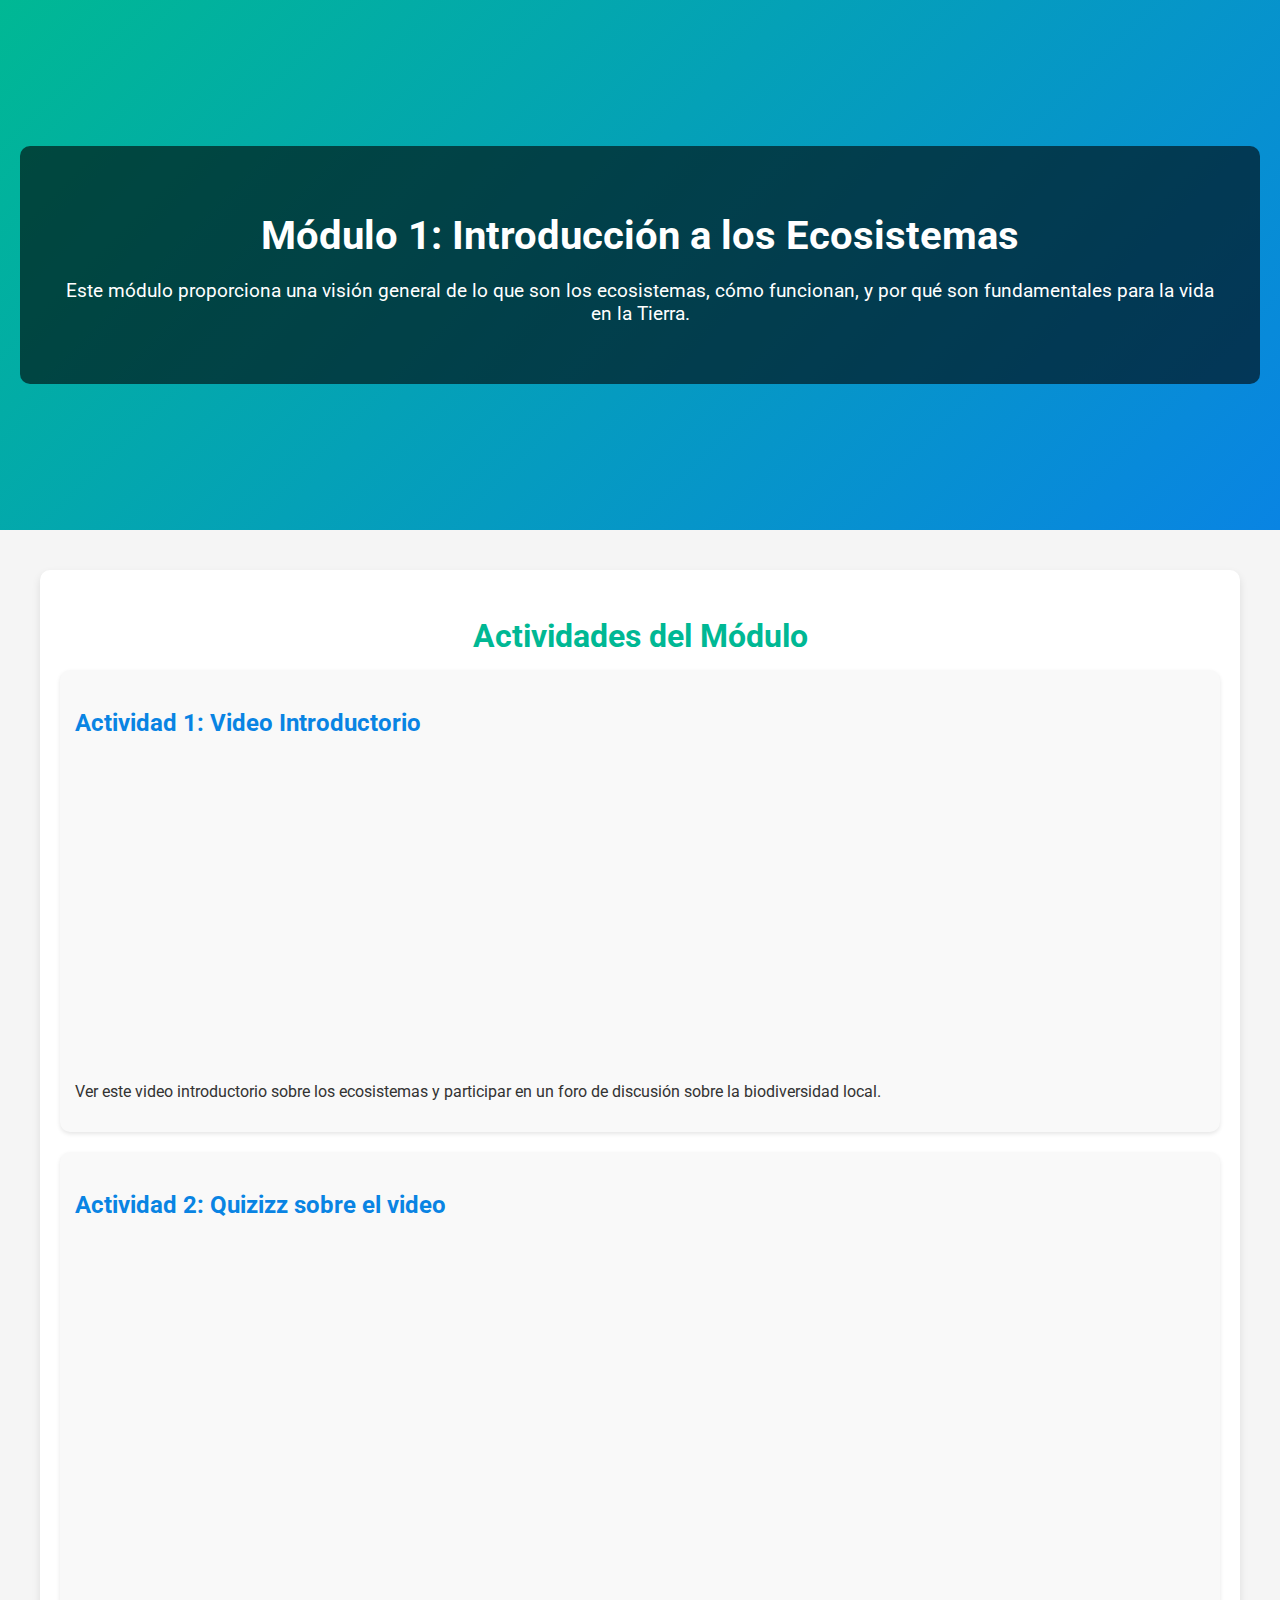
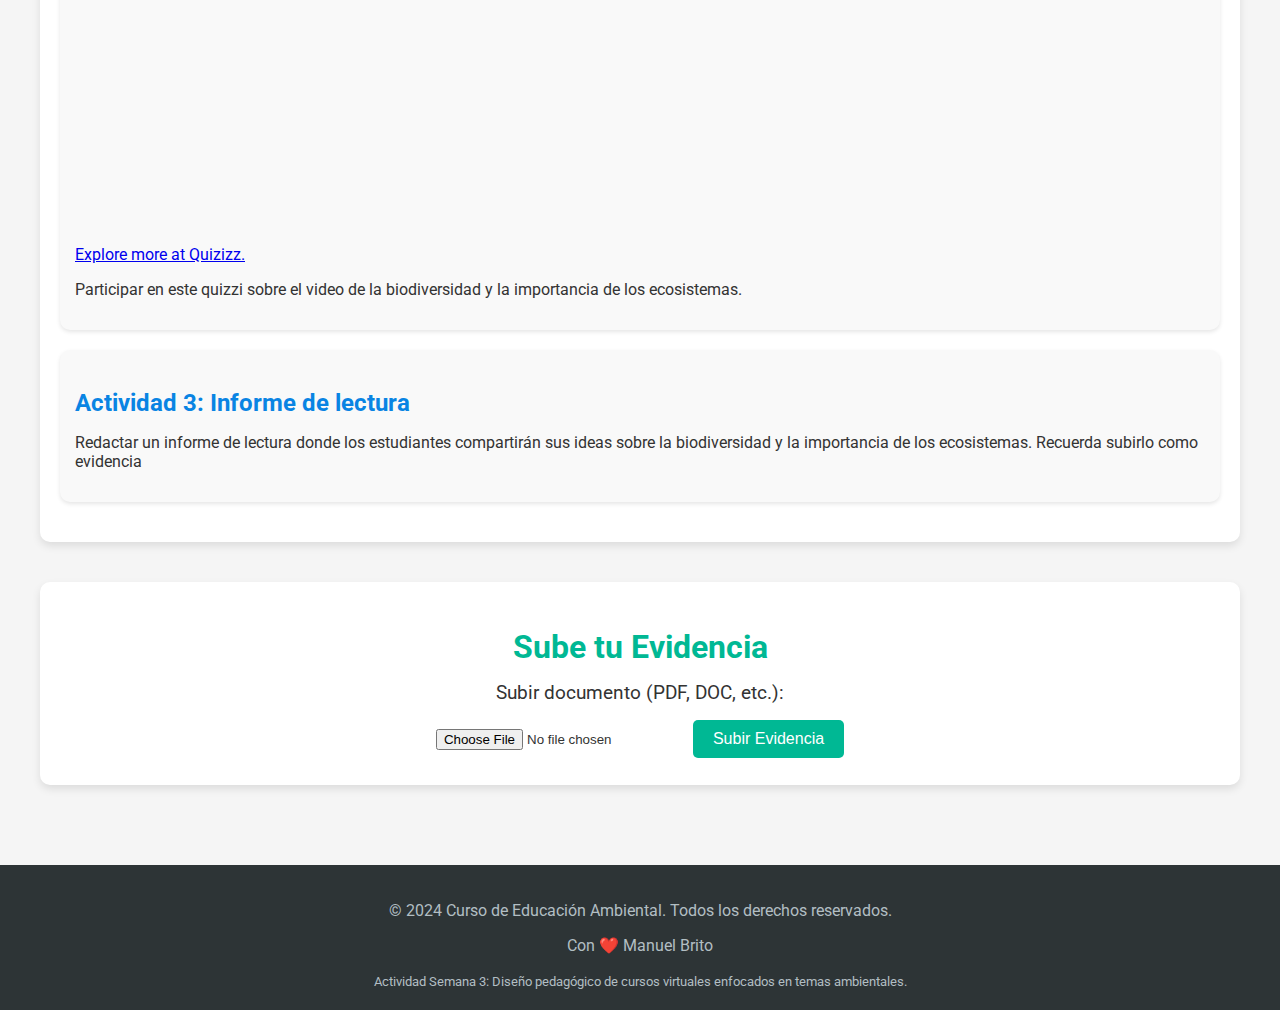
<file: modulo_pages.html>
<!DOCTYPE html>
<html lang="es">
<head>
    <meta charset="UTF-8">
    <meta name="viewport" content="width=device-width, initial-scale=1.0">
    <title>Módulo - Conservación de Ecosistemas</title>
    <link rel="stylesheet" href="estilos_modulo_pages.css">
    <link href="https://fonts.googleapis.com/css2?family=Roboto:wght@400;700&display=swap" rel="stylesheet">
    <link rel="icon" type="image/png" href="/icono_curso.jpeg">
</head>
<body>
    <header>
        <div class="header-container">
            <h1>Módulo 1: Introducción a los Ecosistemas</h1>
            <p>Este módulo proporciona una visión general de lo que son los ecosistemas, cómo funcionan, y por qué son fundamentales para la vida en la Tierra.</p>
        </div>
    </header>

    <main>
        <section class="module-details">
            <h2>Actividades del Módulo</h2>
            <div class="activity">
                <h3>Actividad 1: Video Introductorio</h3>
                
                <iframe width="560" height="315" src="https://www.youtube.com/embed/3LeeVif_qSQ?si=t8B42EnjF1wUH4ey" title="YouTube video player" frameborder="0" allow="accelerometer; autoplay; clipboard-write; encrypted-media; gyroscope; picture-in-picture; web-share" referrerpolicy="strict-origin-when-cross-origin" allowfullscreen></iframe>

                <p>Ver este video introductorio sobre los ecosistemas y participar en un foro de discusión sobre la biodiversidad local.</p>
            </div>
           

            <div class="activity">
                <h3>Actividad 2: Quizizz sobre el video</h3>

                <div style="width:100%;display:flex;flex-direction:column;gap:8px;min-height:635px;"><iframe src="https://quizizz.com/embed/quiz/670314b363ead45d3f2d56e0" title=" - Quizizz" style="flex:1;" frameBorder="0" allowfullscreen></iframe><a href="https://quizizz.com/admin?source=embedFrame" target="_blank">Explore more at Quizizz.</a></div>

                <p>Participar en este quizzi sobre el video de la biodiversidad y la importancia de los ecosistemas.</p>
                
            </div>

            <div class="activity">
                <h3>Actividad 3: Informe de lectura</h3>
                <p>Redactar un informe de lectura donde los estudiantes compartirán sus ideas sobre la biodiversidad y la importancia de los ecosistemas. Recuerda subirlo como evidencia</p> 
                
            </div>

        </section>

        <section class="upload-evidence">
            <h2>Sube tu Evidencia</h2>
            <form action="#" method="post" enctype="multipart/form-data">
                <label for="evidence">Subir documento (PDF, DOC, etc.):</label>
                <input type="file" id="evidence" name="evidence" accept=".pdf, .doc, .docx">
                <button type="submit" class="submit-btn">Subir Evidencia</button>
            </form>
        </section>
    </main>

    <footer>
        <div class="footer-container">
            <p>&copy; 2024 Curso de Educación Ambiental. Todos los derechos reservados.</p>
            <p>Con ❤️ Manuel Brito</p>
            <small>Actividad Semana 3: Diseño pedagógico de cursos virtuales enfocados en temas ambientales.</small>
        </div>
    </footer>

    <script src="js_modulo_pages.js"></script>
</body>
</html>
</file>
<file: estilos_modulo_pages.css>
body {
    font-family: 'Roboto', sans-serif;
    margin: 0;
    padding: 0;
    background-color: #f5f5f5;
    color: #333;
    overflow-x: hidden;
}

header {
    background: linear-gradient(135deg, #00b894, #0984e3);
    color: #fff;
    padding: 40px 20px;
    text-align: center;
    height: 50vh;
    display: flex;
    align-items: center;
    justify-content: center;
    text-align: center;
    color: #fff;
    position: relative;
}

.header-container {
    background: rgba(0, 0, 0, 0.6);
    padding: 40px;
    border-radius: 10px;
}

.header-container h1 {
    font-size: 2.5rem;
    margin-bottom: 20px;
}

.header-container p {
    font-size: 1.2rem;
}

main {
    padding: 40px 20px;
    max-width: 1200px;
    margin: 0 auto;
}

.module-details {
    margin-bottom: 40px;
    background-color: #fff;
    padding: 20px;
    border-radius: 10px;
    box-shadow: 0 4px 8px rgba(0, 0, 0, 0.1);
}

.module-details h2 {
    font-size: 2rem;
    margin-bottom: 15px;
    color: #00b894;
    text-align: center;
}

.activity {
    margin-bottom: 20px;
    padding: 15px;
    background-color: #f9f9f9;
    border-radius: 10px;
    box-shadow: 0 2px 4px rgba(0, 0, 0, 0.1);
}

.activity h3 {
    font-size: 1.5rem;
    color: #0984e3;
    margin-bottom: 10px;
}

.upload-evidence {
    margin-bottom: 40px;
    background-color: #fff;
    padding: 20px;
    border-radius: 10px;
    box-shadow: 0 4px 8px rgba(0, 0, 0, 0.1);
    text-align: center;
}

.upload-evidence h2 {
    font-size: 2rem;
    margin-bottom: 15px;
    color: #00b894;
}

.upload-evidence label {
    font-size: 1.2rem;
    margin-bottom: 10px;
    display: block;
}

.upload-evidence input[type="file"] {
    margin: 15px 0;
}

.submit-btn {
    background-color: #00b894;
    color: #fff;
    border: none;
    padding: 10px 20px;
    font-size: 1rem;
    cursor: pointer;
    border-radius: 5px;
    transition: background-color 0.3s ease;
}

.submit-btn:hover {
    background-color: #0984e3;
}

footer {
    background-color: #2d3436;
    color: #b2bec3;
    padding: 20px;
    text-align: center;
}

.footer-container {
    max-width: 1200px;
    margin: 0 auto;
}

.social-media {
    list-style-type: none;
    padding: 0;
    display: flex;
    justify-content: center;
    margin-top: 20px;
}

.social-media li {
    margin: 0 10px;
}

.social-media a img {
    width: 30px;
    height: 30px;
    transition: transform 0.3s ease;
}

.social-media a img:hover {
    transform: scale(1.1);
} 

.enroll-modal {
    display: none;
    position: fixed;
    z-index: 1;
    left: 0;
    top: 0;
    width: 100%;
    height: 100%;
    overflow: auto;
    background-color: rgba(0, 0, 0, 0.4);
}

.modal-content {
    background-color: #fff;
    margin: 10% auto;
    padding: 30px;
    border: 1px solid #888;
    width: 90%;
    max-width: 600px;
    text-align: center;
    border-radius: 10px;
    position: relative;
    animation: scaleUp 0.5s ease-in-out;
}

.close-btn {
    color: #aaa;
    float: right;
    font-size: 28px;
    font-weight: bold;
    cursor: pointer;
}

.close-btn:hover,
.close-btn:focus {
    color: #000;
    text-decoration: none;
    cursor: pointer;
} 

@keyframes scaleUp {
    from {
        transform: scale(0.8);
    }
    to {
        transform: scale(1);
    }
}
</file>
